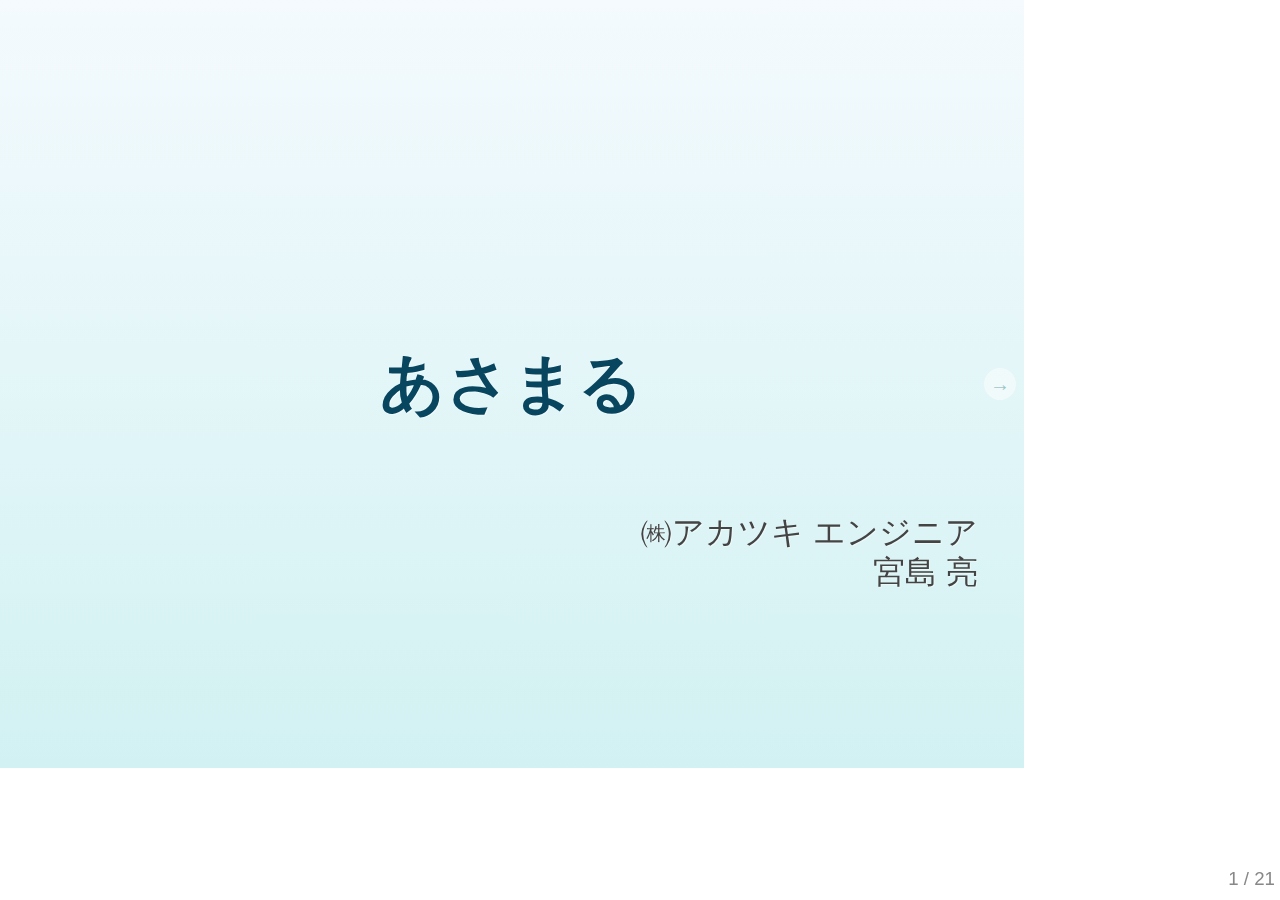
<file: introduction/index.html>
<!DOCTYPE html>
<!--[if lt IE 7]> <html class="no-js ie6" lang="en"> <![endif]-->
<!--[if IE 7]>    <html class="no-js ie7" lang="en"> <![endif]-->
<!--[if IE 8]>    <html class="no-js ie8" lang="en"> <![endif]-->
<!--[if gt IE 8]><!-->  <html class="no-js" lang="en"> <!--<![endif]-->
<head>
  <meta charset="utf-8">
  <meta http-equiv="X-UA-Compatible" content="IE=edge,chrome=1">

  <title>Welcome to the Participation Age</title>

  <meta name="description" content="A jQuery library for modern HTML presentations">
  <meta name="author" content="Caleb Troughton">
  <meta name="viewport" content="width=1024, user-scalable=no">

  <!-- Core and extension CSS files -->
  <link rel="stylesheet" media="screen" href="../core/deck.core.css">
  <link rel="stylesheet" media="screen" href="../extensions/goto/deck.goto.css">
  <link rel="stylesheet" media="screen" href="../extensions/menu/deck.menu.css">
  <link rel="stylesheet" media="screen" href="../extensions/navigation/deck.navigation.css">
  <link rel="stylesheet" media="screen" href="../extensions/status/deck.status.css">
  <link rel="stylesheet" media="screen" href="../extensions/hash/deck.hash.css">
  <link rel="stylesheet" media="screen" href="../extensions/scale/deck.scale.css">

  <!-- Style theme. More available in /themes/style/ or create your own. -->
  <link rel="stylesheet" media="screen" href="../themes/style/web-2.0.css">

  <!-- Transition theme. More available in /themes/transition/ or create your own. -->
  <link rel="stylesheet" media="screen" href="../themes/transition/horizontal-slide.css">

  <!-- Basic black and white print styles -->
  <link rel="stylesheet" media="print" href="../core/print.css">

  <script src="../modernizr.custom.js"></script>
</head>

<body onload="window.resizeBy(1024,768);">
  <div class="deck-container">

    <!-- Begin slides -->
    <section class="slide" id="title-slide">
      <h1 style="font-size:64px">あさまる</h1>
      <div style="font-size:32px;text-align:right;vertical-align:bottom;top:512px;left:640px;position:fixed">
        ㈱アカツキ エンジニア<br>
        宮島 亮
      </div>
    </section>

    <section class="slide" id="the-participation-age">
      <h1>
        The Participation Age<br>
        新しい働き方
      </h1>
    </section>

    <section class="slide" id="chuck">
      <h2>The Participation Age</h2>
      <blockquote>
        仕事に対する<br>価値観は、<br>"Industrial Age"から<br>"Participation Age"へ<br>
        <cite>Chuck Blakeman</cite>
      </blockquote>
      <img src="img/chuck.jpg" height=300>
    </section>

    <section class="slide" id="first-summary">
      <h2>Participation Age での常識</h2>
      <ul>
        <li>金 ＜ 意義 </li>
        <li>全員がオーナーシップを持つ</li>
        <li>メンバーを子供扱いせず、大人として扱う</li>
      </ul>
    </section>


    <section class="slide" id="employee1">
      <img src="img/employee1.png">
    </section>

    <section class="slide" id="employee2">
      <img src="img/employee2.png">
    </section>

    <section class="slide" id="employee3">
      <img src="img/employee3.png">
    </section>

    <section class="slide" id="manager1">
      <img src="img/manager1.png">
    </section>

    <section class="slide" id="manager2">
      <img src="img/manager2.png">
    </section>

    <section class="slide" id="companies">
      <img src="img/companies.png">
      <div class="slide" height=64>
        <img src="img/aktsk.gif" style="height: inherit">
      </div>
    </section>

    <section class="slide" id="hows1">
      <h2>制度</h2>
      <ul>
        <li class="slide">
          リーダーを投票で決める
        </li>
        <li class="slide">
          給与を自分たちで決める
        </li>
        <li class="slide">
          有給の上限なし
        </li>
        <li class="slide">
          すべての会議は任意参加
        </li>
        <li class="slide">
          勤務時間の設定なし
        </li>
        <li class="slide">
          議事録の名前はアルファベット順
        </li>
      </ul>
    </section>

    <section class="slide" id="fundamental-motivation">
      <h2>オーナーシップが<br>最大のモチベーション</h2>
      <blockquote>
        パートナーの◯◯さんは<br>
        自走できないから、<br>
        社員の◯◯が<br>
        オーナーシップもって
        <br>具体的なタスクに落としこんであげないとねー
        <br>
        <cite>とある定例にて</cite>
      </blockquote>
    </section>

    <section class="slide" id="finally">
      <h2>会社は皆で作る作品</h2>
      <h1>皆様の<br>ご意見募集</h1>
    </section>

    <section class="slide" id="things-to-read">
      <h2>参考資料</h2>
      <ul>
        <li>
          <a src="http://www.inc.com/chuck-blakeman/participation-age-companies-8211-the-new-norm.html">
            Embracing The Participation Age
          </a>
        </li>
        <li>
          Why Employees Are Always a Bad Idea, Chuck Blakeman
        </li>
        <li>
          Maverick, Ricardo Semler
        </li>
      </ul>
    </section>

    <!-- deck.navigation snippet -->
    <a href="#" class="deck-prev-link" title="Previous">&#8592;</a>
    <a href="#" class="deck-next-link" title="Next">&#8594;</a>

    <!-- deck.status snippet -->
    <p class="deck-status">
      <span class="deck-status-current"></span>
      /
      <span class="deck-status-total"></span>
    </p>

    <!-- deck.goto snippet -->
    <form action="." method="get" class="goto-form">
      <label for="goto-slide">Go to slide:</label>
      <input type="text" name="slidenum" id="goto-slide" list="goto-datalist">
      <datalist id="goto-datalist"></datalist>
      <input type="submit" value="Go">
    </form>

    <!-- deck.hash snippet -->
    <a href="." title="Permalink to this slide" class="deck-permalink">#</a>
  </div>

<script src="../jquery.min.js"></script>

<!-- Deck Core and extensions -->
<script src="../core/deck.core.js"></script>
<script src="../extensions/hash/deck.hash.js"></script>
<script src="../extensions/menu/deck.menu.js"></script>
<script src="../extensions/goto/deck.goto.js"></script>
<script src="../extensions/status/deck.status.js"></script>
<script src="../extensions/navigation/deck.navigation.js"></script>
<script src="../extensions/scale/deck.scale.js"></script>

<!-- Initialize the deck -->
<script>
$(function() {
  $.deck('.slide');
});
</script>

</body>
</html>
</file>
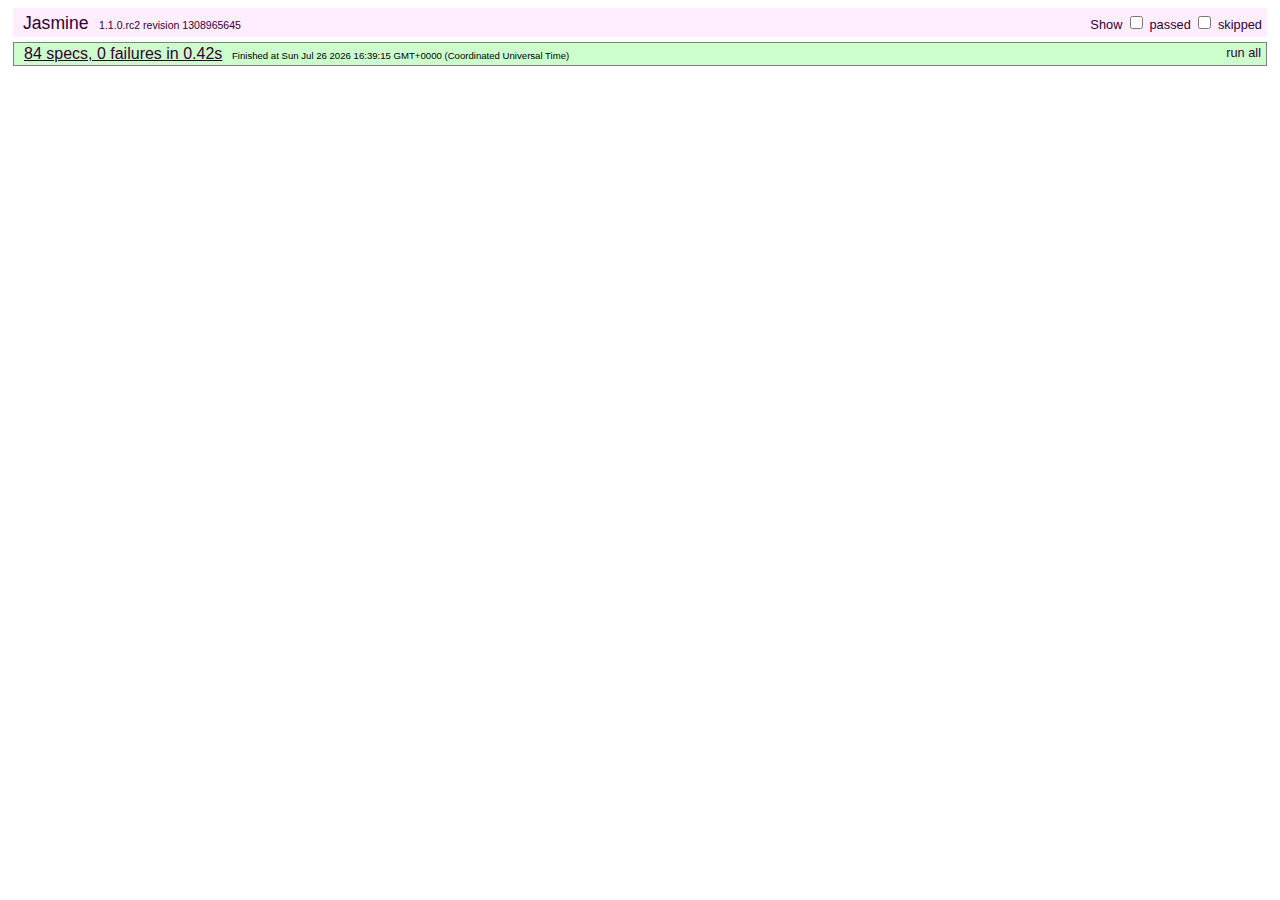
<file: test/index.html>
<!DOCTYPE HTML PUBLIC "-//W3C//DTD HTML 4.01 Transitional//EN"
  "http://www.w3.org/TR/html4/loose.dtd">
<html>
<head>
  <title>deck.js - Jasmine Test Runner</title>
  <link rel="stylesheet" type="text/css" href="lib/jasmine.css">
  <script type="text/javascript" src="../modernizr.custom.js"></script>
  <script type="text/javascript" src="lib/jasmine.js"></script>
  <script type="text/javascript" src="lib/jasmine-html.js"></script>
  <script src="../jquery.min.js"></script>
  <script type="text/javascript" src="lib/jasmine-jquery.js"></script>

  <!-- include source files here... -->
  <script type="text/javascript" src="../core/deck.core.js"></script>
  <script type="text/javascript" src="../extensions/hash/deck.hash.js"></script>
  <script type="text/javascript" src="../extensions/menu/deck.menu.js"></script>
  <script type="text/javascript" src="../extensions/goto/deck.goto.js"></script>
  <script type="text/javascript" src="../extensions/status/deck.status.js"></script>
  <script type="text/javascript" src="../extensions/navigation/deck.navigation.js"></script>
  <script type="text/javascript" src="../extensions/scale/deck.scale.js"></script>

  <!-- include spec files here... -->
  <script type="text/javascript" src="settings.js"></script>
  <script type="text/javascript" src="spec.core.js"></script>
  <script type="text/javascript" src="spec.menu.js"></script>
  <script type="text/javascript" src="spec.goto.js"></script>
  <script type="text/javascript" src="spec.navigation.js"></script>
  <script type="text/javascript" src="spec.hash.js"></script>
  <script type="text/javascript" src="spec.status.js"></script>
  <script type="text/javascript" src="spec.scale.js"></script>
</head>

<body>
<script type="text/javascript">
  jasmine.getEnv().addReporter(new jasmine.TrivialReporter());
  jasmine.getEnv().execute();
</script>
</body>
</html>
</file>
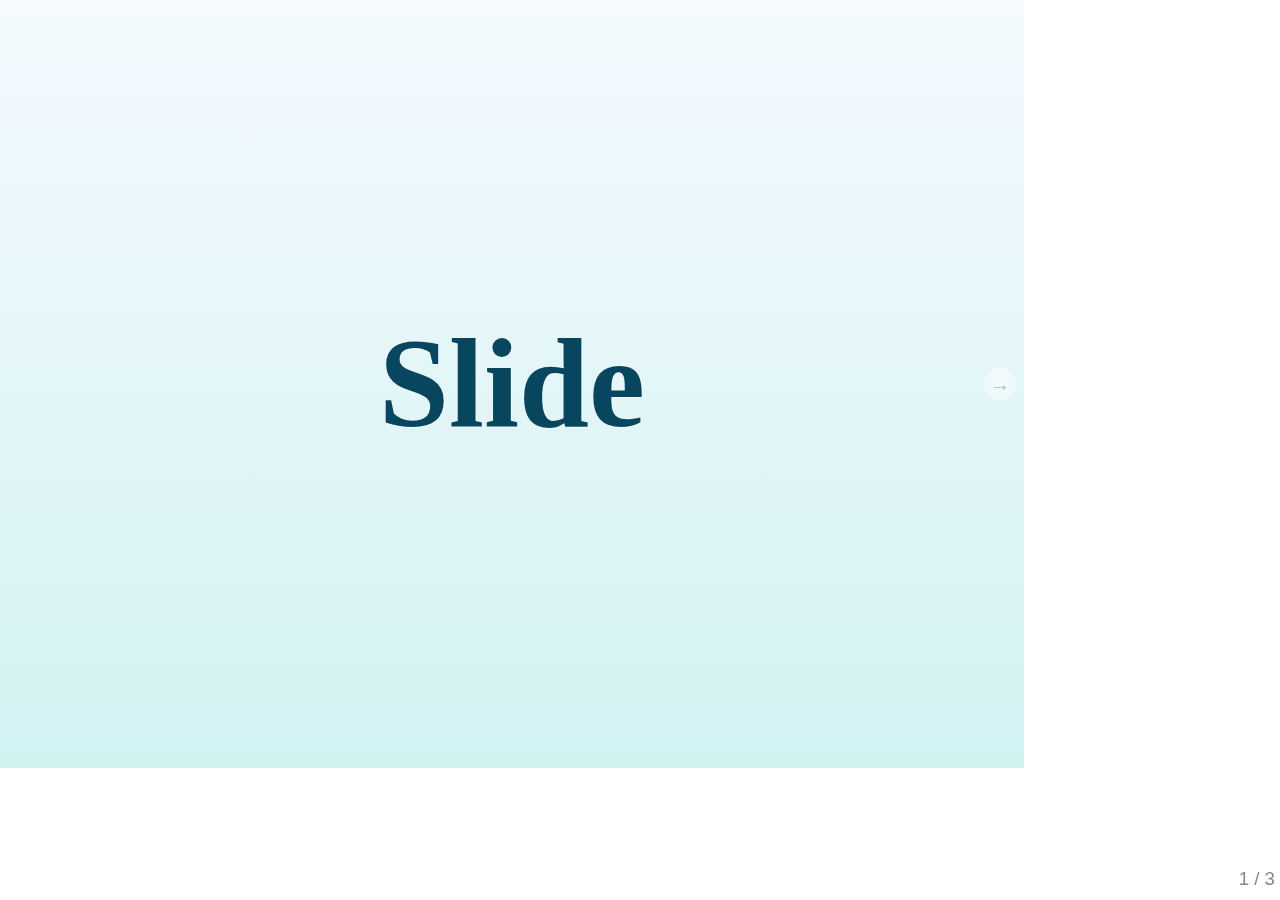
<file: boilerplate.html>
<!DOCTYPE html>
<html>
<head>
  <meta charset="utf-8">
  <meta http-equiv="X-UA-Compatible" content="IE=edge,chrome=1">
  <meta name="viewport" content="width=1024, user-scalable=no">

  <title>Your deck.js Presentation</title>

  <!-- Required stylesheet -->
  <link rel="stylesheet" href="core/deck.core.css">

  <!-- Extension CSS files go here. Remove or add as needed. -->
  <link rel="stylesheet" media="screen" href="extensions/goto/deck.goto.css">
  <link rel="stylesheet" media="screen" href="extensions/menu/deck.menu.css">
  <link rel="stylesheet" media="screen" href="extensions/navigation/deck.navigation.css">
  <link rel="stylesheet" media="screen" href="extensions/status/deck.status.css">
  <link rel="stylesheet" media="screen" href="extensions/hash/deck.hash.css">
  <link rel="stylesheet" media="screen" href="extensions/scale/deck.scale.css">

  <!-- Style theme. More available in /themes/style/ or create your own. -->
  <link rel="stylesheet" media="screen" href="themes/style/web-2.0.css">

  <!-- Transition theme. More available in /themes/transition/ or create your own. -->
  <link rel="stylesheet" media="screen" href="themes/transition/horizontal-slide.css">

  <!-- Basic black and white print styles -->
  <link rel="stylesheet" media="print" href="core/print.css">

  <!-- Required Modernizr file -->
  <script src="modernizr.custom.js"></script>
</head>
<body>
  <div class="deck-container">

    <!-- Begin slides. Just make elements with a class of slide. -->

    <section class="slide">
      <h1>Slide</h1>
    </section>

    <section class="slide">
      <h1>Content</h1>
    </section>

    <section class="slide">
      <h1>Here</h1>
    </section>

    <!-- End slides. -->

  <!-- Begin extension snippets. Add or remove as needed. -->

    <!-- deck.navigation snippet -->
    <a href="#" class="deck-prev-link" title="Previous">&#8592;</a>
    <a href="#" class="deck-next-link" title="Next">&#8594;</a>

    <!-- deck.status snippet -->
    <p class="deck-status">
      <span class="deck-status-current"></span>
      /
      <span class="deck-status-total"></span>
    </p>

    <!-- deck.goto snippet -->
    <form action="." method="get" class="goto-form">
      <label for="goto-slide">Go to slide:</label>
      <input type="text" name="slidenum" id="goto-slide" list="goto-datalist">
      <datalist id="goto-datalist"></datalist>
      <input type="submit" value="Go">
    </form>

    <!-- deck.hash snippet -->
    <a href="." title="Permalink to this slide" class="deck-permalink">#</a>

    <!-- End extension snippets. -->
  </div>

<!-- Required JS files. -->
<script src="jquery.min.js"></script>
<script src="core/deck.core.js"></script>

<!-- Extension JS files. Add or remove as needed. -->
<script src="core/deck.core.js"></script>
<script src="extensions/hash/deck.hash.js"></script>
<script src="extensions/menu/deck.menu.js"></script>
<script src="extensions/goto/deck.goto.js"></script>
<script src="extensions/status/deck.status.js"></script>
<script src="extensions/navigation/deck.navigation.js"></script>
<script src="extensions/scale/deck.scale.js"></script>

<!-- Initialize the deck. You can put this in an external file if desired. -->
<script>
  $(function() {
    $.deck('.slide');
  });
</script>
</body>
</html>
</file>
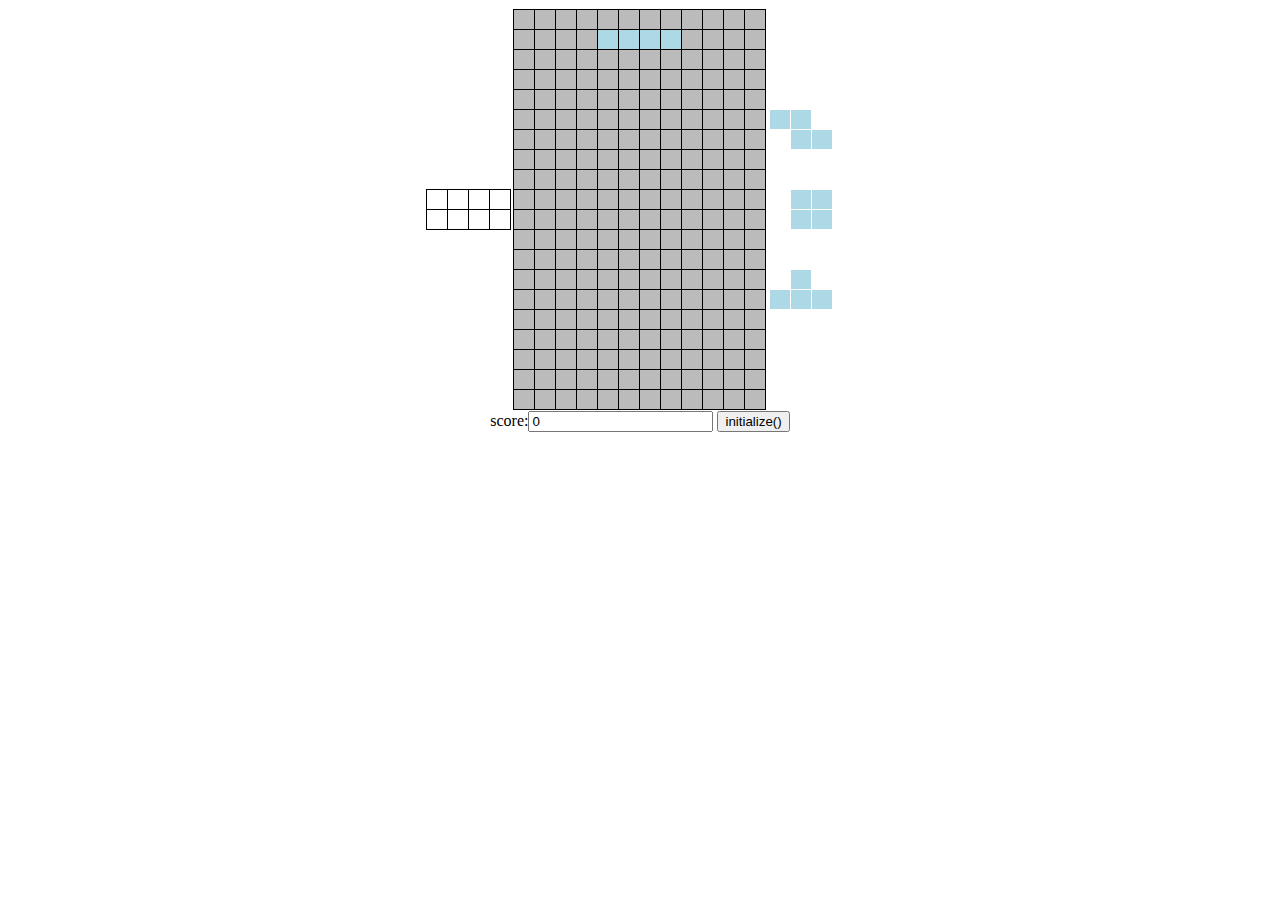
<file: introduction/tetris_wiz.html>
<html>
<head>
<title>tetris</title>
<script language="JavaScript" src="./tetris_wiz.js"></script>
<style type="text/css"><!--
table{
	border-collapse:collapse;
}
table.main{
	border:1px solid black;
}
td.sub{
	height:20px;
	width:18px;
	border:1px solid white;
}
td.main{
	height:20px;
	width:18px;
	border:1px solid black;
}
#tableN{
	height:240px;
}
--></style>
</head>
<body onKeyDown="key_down(event.keyCode)" onload="initialize()">
<center>
<script language="JavaScript"><!--
ROWS=12;
COLS=20;
document.write('<table><tr><td>');
document.write('<table id="tableH">');
count=0;
for(i=0;i<2;i++){
	document.write('<tr>');
	for(j=0;j<4;j++){
		document.write('<td class="main" id="tdh_');
		document.write(count++);
		document.write('"> </td>');
	}
	document.write('</tr>');
}
document.write('</table></td><td>');

document.write('<table class="main" id="tableM">');
count=0;
for(i=0;i<COLS;i++){
	document.write('<tr>');
	for(j=0;j<ROWS;j++){
		document.write('<td class="main" id="td_');
		document.write(count++);
		document.write('"> </td>');
	}
	document.write('</tr>');
}
document.write('</table>');

document.write('</td><td>');
document.write('<table id="tableN">');
count=0;
for(i=0;i<3;i++){
	document.write('<tr><td><table><span>');
	for(j=0;j<2;j++){
		document.write('<tr>');
		for(k=0;k<4;k++){
			document.write('<td class="sub" id="tdn_');
			document.write(count++);
			document.write('"> </td>');
		}
		document.write('</tr>');
	}
	document.write('</span></table></td></tr>');
}
document.write('</table></td></tr></table>');
//--></script>
<form name="myForm">
score:<input type="text" value="0" id="point">
<input type="button" onclick="initialize()" value="initialize()">
</form>
</center>
</body>
</html>
</file>
<file: core/deck.core.css>
html, body {
  width:1024px;
  height:768px;
  /*height: 100%;*/
  padding: 0;
  margin: 0;
}

.deck-container {
  position: relative;
  min-height: 100%;
  margin: 0 auto;
  overflow: hidden;
  overflow-y: auto;
}
.js .deck-container {
  visibility: hidden;
}
.ready .deck-container {
  visibility: visible;
}
.touch .deck-container {
  -webkit-text-size-adjust: none;
  -moz-text-size-adjust: none;
}

.deck-loading {
  display: none;
}

.slide {
  width: auto;
  min-height: 100%;
  position: relative;
}

.deck-before, .deck-previous, .deck-next, .deck-after {
  position: absolute;
  left: -999em;
  top: -999em;
}

.deck-current {
  z-index: 2;
}

.slide .slide {
  visibility: hidden;
  position: static;
  min-height: 0;
}

.deck-child-current {
  position: static;
  z-index: 2;
}
.deck-child-current .slide {
  visibility: hidden;
}
.deck-child-current .deck-previous, .deck-child-current .deck-before, .deck-child-current .deck-current {
  visibility: visible;
}
</file>
<file: extensions/goto/deck.goto.css>
.goto-form {
  position: absolute;
  z-index: 3;
  bottom: 10px;
  left: 50%;
  height: 1.75em;
  margin: 0 0 0 -9.125em;
  line-height: 1.75em;
  padding: 0.625em;
  display: none;
  background: #ccc;
  overflow: hidden;
  border-radius: 10px;
}
.goto-form label {
  font-weight: bold;
}
.goto-form label, .goto-form input {
  display: inline-block;
  font-family: inherit;
}
.deck-goto .goto-form {
  display: block;
}

#goto-slide {
  width: 8.375em;
  margin: 0 0.625em;
  height: 1.4375em;
}

@media print {
  .goto-form, #goto-slide {
    display: none;
  }
}
</file>
<file: extensions/menu/deck.menu.css>
.deck-menu {
  overflow: auto;
}
.deck-menu .slide {
  background: #eee;
  position: relative;
  left: 0;
  top: 0;
  visibility: visible;
  cursor: pointer;
}
.no-csstransforms .deck-menu > .slide {
  float: left;
  width: 22%;
  height: 22%;
  min-height: 0;
  margin: 1%;
  font-size: 0.22em;
  overflow: hidden;
  padding: 0 0.5%;
}
.csstransforms .deck-menu > .slide {
  -webkit-transform: scale(0.22) !important;
  -ms-transform: scale(0.22) !important;
  transform: scale(0.22) !important;
  -webkit-transform-origin: 0 0;
  -ms-transform-origin: 0 0;
  transform-origin: 0 0;
  -moz-box-sizing: border-box;
  box-sizing: border-box;
  width: 100%;
  height: 100%;
  overflow: hidden;
  padding: 0 48px;
  margin: 12px;
}
.deck-menu iframe, .deck-menu img, .deck-menu video {
  max-width: 100%;
}
.deck-menu .deck-current, .no-touch .deck-menu .slide:hover {
  background: #ddf;
}
.deck-menu.deck-container:hover .deck-prev-link, .deck-menu.deck-container:hover .deck-next-link {
  display: none;
}
</file>
<file: extensions/navigation/deck.navigation.css>
.deck-prev-link, .deck-next-link {
  display: none;
  position: absolute;
  z-index: 3;
  top: 50%;
  width: 32px;
  height: 32px;
  margin-top: -16px;
  font-size: 20px;
  font-weight: bold;
  line-height: 32px;
  vertical-align: middle;
  text-align: center;
  text-decoration: none;
  color: #fff;
  background: #888;
  border-radius: 16px;
}
.deck-prev-link:hover, .deck-prev-link:focus, .deck-prev-link:active, .deck-prev-link:visited, .deck-next-link:hover, .deck-next-link:focus, .deck-next-link:active, .deck-next-link:visited {
  color: #fff;
}

.deck-prev-link {
  left: 8px;
}

.deck-next-link {
  right: 8px;
}

.deck-container:hover .deck-prev-link, .deck-container:hover .deck-next-link {
  display: block;
}
.deck-container:hover .deck-prev-link.deck-nav-disabled, .touch .deck-container:hover .deck-prev-link, .deck-container:hover .deck-next-link.deck-nav-disabled, .touch .deck-container:hover .deck-next-link {
  display: none;
}

@media print {
  .deck-prev-link, .deck-next-link {
    display: none !important;
  }
}
</file>
<file: extensions/status/deck.status.css>
.deck-status {
  position: absolute;
  bottom: 10px;
  right: 5px;
  color: #888;
  z-index: 3;
  margin: 0;
}

body > .deck-container .deck-status {
  position: fixed;
}

@media print {
  .deck-status {
    display: none;
  }
}
</file>
<file: extensions/hash/deck.hash.css>
.deck-permalink {
  display: none;
  position: absolute;
  z-index: 4;
  bottom: 30px;
  right: 0;
  width: 48px;
  text-align: center;
}

.no-history .deck-container:hover .deck-permalink {
  display: block;
}
</file>
<file: extensions/scale/deck.scale.css>
.csstransforms .deck-container.deck-scale:not(.deck-menu) {
  overflow: hidden;
}
.csstransforms .deck-container.deck-scale:not(.deck-menu) > .slide {
  -moz-box-sizing: padding-box;
  box-sizing: padding-box;
  width: 100%;
  padding-bottom: 20px;
}
.csstransforms .deck-container.deck-scale:not(.deck-menu) > .slide > .deck-slide-scaler {
  -webkit-transform-origin: 50% 0;
  -ms-transform-origin: 50% 0;
  transform-origin: 50% 0;
}

.csstransforms .deck-container.deck-menu .deck-slide-scaler {
  -webkit-transform: none !important;
  -ms-transform: none !important;
  transform: none !important;
}
</file>
<file: themes/transition/horizontal-slide.css>
.csstransitions.csstransforms {
  overflow-x: hidden;
}
.csstransitions.csstransforms .deck-container > .slide {
  -webkit-transition: -webkit-transform 500ms ease-in-out;
  transition: transform 500ms ease-in-out;
}
.csstransitions.csstransforms .deck-container:not(.deck-menu) > .slide {
  position: absolute;
  top: 0;
  left: 0;
}
.csstransitions.csstransforms .deck-container:not(.deck-menu) > .slide .slide {
  position: relative;
  left: 0;
  top: 0;
  -webkit-transition: -webkit-transform 500ms ease-in-out, opacity 500ms ease-in-out;
  transition: transform 500ms ease-in-out, opacity 500ms ease-in-out;
}
.csstransitions.csstransforms .deck-container:not(.deck-menu) > .slide .deck-next, .csstransitions.csstransforms .deck-container:not(.deck-menu) > .slide .deck-after {
  visibility: visible;
  -webkit-transform: translate3d(200%, 0, 0);
  -ms-transform: translate(200%, 0);
  transform: translate3d(200%, 0, 0);
}
.csstransitions.csstransforms .deck-container:not(.deck-menu) > .deck-previous {
  -webkit-transform: translate3d(-200%, 0, 0);
  -ms-transform: translate(-200%, 0);
  transform: translate3d(-200%, 0, 0);
}
.csstransitions.csstransforms .deck-container:not(.deck-menu) > .deck-before {
  -webkit-transform: translate3d(-400%, 0, 0);
  -ms-transform: translate(-400%, 0);
  transform: translate3d(-400%, 0, 0);
}
.csstransitions.csstransforms .deck-container:not(.deck-menu) > .deck-next {
  -webkit-transform: translate3d(200%, 0, 0);
  -ms-transform: translate(200%, 0);
  transform: translate3d(200%, 0, 0);
}
.csstransitions.csstransforms .deck-container:not(.deck-menu) > .deck-after {
  -webkit-transform: translate3d(400%, 0, 0);
  -ms-transform: translate(400%, 0);
  transform: translate3d(400%, 0, 0);
}
.csstransitions.csstransforms .deck-container:not(.deck-menu) > .deck-before .slide, .csstransitions.csstransforms .deck-container:not(.deck-menu) > .deck-previous .slide {
  visibility: visible;
}
.csstransitions.csstransforms .deck-container:not(.deck-menu) > .deck-child-current {
  -webkit-transform: none;
  -ms-transform: none;
  transform: none;
}
</file>
<file: core/print.css>
body {
  font-size: 18pt;
}

h1 {
  font-size: 48pt;
}

h2 {
  font-size: 36pt;
}

h3 {
  font-size: 28pt;
}

pre {
  border: 1px solid #000;
  padding: 10px;
  white-space: pre-wrap;
}

.deck-container > .slide {
  page-break-after: always;
}
</file>
<file: test/lib/jasmine.css>
body {
  font-family: "Helvetica Neue Light", "Lucida Grande", "Calibri", "Arial", sans-serif;
}


.jasmine_reporter a:visited, .jasmine_reporter a {
  color: #303; 
}

.jasmine_reporter a:hover, .jasmine_reporter a:active {
  color: blue; 
}

.run_spec {
  float:right;
  padding-right: 5px;
  font-size: .8em;
  text-decoration: none;
}

.jasmine_reporter {
  margin: 0 5px;
}

.banner {
  color: #303;
  background-color: #fef;
  padding: 5px;
}

.logo {
  float: left;
  font-size: 1.1em;
  padding-left: 5px;
}

.logo .version {
  font-size: .6em;
  padding-left: 1em;
}

.runner.running {
  background-color: yellow;
}


.options {
  text-align: right;
  font-size: .8em;
}




.suite {
  border: 1px outset gray;
  margin: 5px 0;
  padding-left: 1em;
}

.suite .suite {
  margin: 5px; 
}

.suite.passed {
  background-color: #dfd;
}

.suite.failed {
  background-color: #fdd;
}

.spec {
  margin: 5px;
  padding-left: 1em;
  clear: both;
}

.spec.failed, .spec.passed, .spec.skipped {
  padding-bottom: 5px;
  border: 1px solid gray;
}

.spec.failed {
  background-color: #fbb;
  border-color: red;
}

.spec.passed {
  background-color: #bfb;
  border-color: green;
}

.spec.skipped {
  background-color: #bbb;
}

.messages {
  border-left: 1px dashed gray;
  padding-left: 1em;
  padding-right: 1em;
}

.passed {
  background-color: #cfc;
  display: none;
}

.failed {
  background-color: #fbb;
}

.skipped {
  color: #777;
  background-color: #eee;
  display: none;
}


/*.resultMessage {*/
  /*white-space: pre;*/
/*}*/

.resultMessage span.result {
  display: block;
  line-height: 2em;
  color: black;
}

.resultMessage .mismatch {
  color: black;
}

.stackTrace {
  white-space: pre;
  font-size: .8em;
  margin-left: 10px;
  max-height: 5em;
  overflow: auto;
  border: 1px inset red;
  padding: 1em;
  background: #eef;
}

.finished-at {
  padding-left: 1em;
  font-size: .6em;
}

.show-passed .passed,
.show-skipped .skipped {
  display: block;
}


#jasmine_content {
  position:fixed;
  right: 100%;
}

.runner {
  border: 1px solid gray;
  display: block;
  margin: 5px 0;
  padding: 2px 0 2px 10px;
}
</file>
<file: themes/style/web-2.0.css>
@charset "UTF-8";
/* Resets and base styles from HTML5 Boilerplate */
div, span, object, iframe,
h1, h2, h3, h4, h5, h6, p, blockquote, pre,
abbr, address, cite, code, del, dfn, em, img, ins, kbd, q, samp,
small, strong, sub, sup, var, b, i, dl, dt, dd, ol, ul, li,
fieldset, form, label, legend,
table, caption, tbody, tfoot, thead, tr, th, td,
article, aside, canvas, details, figcaption, figure,
footer, header, hgroup, menu, nav, section, summary,
time, mark, audio, video {
  margin: 0;
  padding: 0;
  border: 0;
  font-size: 100%;
  font: inherit;
  vertical-align: baseline;
}

article, aside, details, figcaption, figure,
footer, header, hgroup, menu, nav, section {
  display: block;
}

blockquote, q {
  quotes: none;
}
blockquote:before, blockquote:after, q:before, q:after {
  content: "";
  content: none;
}

ins {
  background-color: #ff9;
  color: #000;
  text-decoration: none;
}

mark {
  background-color: #ff9;
  color: #000;
  font-style: italic;
  font-weight: bold;
}

del {
  text-decoration: line-through;
}

abbr[title], dfn[title] {
  border-bottom: 1px dotted;
  cursor: help;
}

table {
  border-collapse: collapse;
  border-spacing: 0;
}

hr {
  display: block;
  height: 1px;
  border: 0;
  border-top: 1px solid #ccc;
  margin: 1em 0;
  padding: 0;
}

input, select {
  vertical-align: middle;
}

select, input, textarea, button {
  font: 99% sans-serif;
}

pre, code, kbd, samp {
  font-family: monospace, sans-serif;
}

a {
  -webkit-tap-highlight-color: rgba(0, 0, 0, 0);
}
a:hover, a:active {
  outline: none;
}

ul, ol {
  margin-left: 2em;
  vertical-align: top;
}

ol {
  list-style-type: decimal;
}

nav ul, nav li {
  margin: 0;
  list-style: none;
  list-style-image: none;
}

small {
  font-size: 85%;
}

strong, th {
  font-weight: bold;
}

td {
  vertical-align: top;
}

sub, sup {
  font-size: 75%;
  line-height: 0;
  position: relative;
}

sup {
  top: -0.5em;
}

sub {
  bottom: -0.25em;
}

textarea {
  overflow: auto;
}

input[type="radio"] {
  vertical-align: text-bottom;
}

input[type="checkbox"] {
  vertical-align: bottom;
}

label,
input[type="button"],
input[type="submit"],
input[type="image"],
button {
  cursor: pointer;
}

button, input, select, textarea {
  margin: 0;
}

input:invalid, textarea:invalid {
  border-radius: 1px;
  -moz-box-shadow: 0px 0px 5px red;
  -webkit-box-shadow: 0px 0px 5px red;
  box-shadow: 0px 0px 5px red;
}
input:invalid .no-boxshadow, textarea:invalid .no-boxshadow {
  background-color: #f0dddd;
}

button {
  width: auto;
  overflow: visible;
}

select, input, textarea {
  color: #444444;
}

a {
  color: #607890;
}
a:hover, a:focus {
  color: #036;
}
a:link {
  -webkit-tap-highlight-color: #fff;
}

/* End HTML5 Boilerplate adaptations */
h1 {
  font-size: 4.5em;
}

h1, .vcenter {
  font-weight: bold;
  text-align: center;
  padding-top: 1em;
  max-height: 100%;
}
.csstransforms h1, .csstransforms .vcenter {
  padding: 0 48px;
  position: absolute;
  left: 0;
  right: 0;
  top: 50%;
  -webkit-transform: translate(0, -50%);
  -moz-transform: translate(0, -50%);
  -ms-transform: translate(0, -50%);
  -o-transform: translate(0, -50%);
  transform: translate(0, -50%);
}

.vcenter h1 {
  position: relative;
  top: auto;
  padding: 0;
  -webkit-transform: none;
  -moz-transform: none;
  -ms-transform: none;
  -o-transform: none;
  transform: none;
}

h2 {
  font-size: 2.25em;
  font-weight: bold;
  padding-top: .5em;
  margin: 0 0 .66666em 0;
  border-bottom: 3px solid #888;
}

h3 {
  font-size: 1.4375em;
  font-weight: bold;
  margin-bottom: .30435em;
}

h4 {
  font-size: 1.25em;
  font-weight: bold;
  margin-bottom: .25em;
}

h5 {
  font-size: 1.125em;
  font-weight: bold;
  margin-bottom: .2222em;
}

h6 {
  font-size: 1em;
  font-weight: bold;
}

img, iframe, video {
  display: block;
  max-width: 100%;
}

video, iframe, img {
  display: block;
  margin: 0 auto;
}

p, blockquote, iframe, img, ul, ol, pre, video {
  margin-bottom: 1em;
}

pre {
  white-space: pre;
  white-space: pre-wrap;
  word-wrap: break-word;
  padding: 1em;
  border: 1px solid #888;
}

em {
  font-style: italic;
}

li {
  padding: .25em 0;
  vertical-align: middle;
}
li > ol, li > ul {
  margin-bottom: inherit;
}

.deck-container {
  font-size: 16px;
  line-height: 1.25;
  color: #444;
}

.slide {
  -moz-box-sizing: border-box;
  box-sizing: border-box;
  width: 100%;
}

h1, h2, h3, h4, h5, h6 {
  font-family: "Hoefler Text", Constantia, Palatino, "Palatino Linotype", "Book Antiqua", Georgia, serif;
}

h1 {
  color: #08455f;
}

h2 {
  color: #0b7495;
  border-bottom: 0;
}
.cssreflections h2 {
  line-height: 1;
  -webkit-box-reflect: below -0.5555em -webkit-gradient(linear, left top, left bottom, from(transparent), color-stop(0.3, transparent), color-stop(0.7, rgba(255, 255, 255, 0.1)), to(transparent));
  -moz-box-reflect: below -0.5555em -moz-linear-gradient(top, transparent 0%, transparent 30%, rgba(255, 255, 255, 0.3) 100%);
}

h3 {
  color: #000;
}

pre {
  border-color: #cde;
  background: #fff;
  position: relative;
  z-index: auto;
  border-radius: 5px;
  /* http://nicolasgallagher.com/css-drop-shadows-without-images/ */
}
.csstransforms.boxshadow pre > :first-child:before {
  content: "";
  position: absolute;
  z-index: -1;
  background: #fff;
  top: 0;
  bottom: 0;
  left: 0;
  right: 0;
}
.csstransforms.boxshadow pre:before, .csstransforms.boxshadow pre:after {
  content: "";
  position: absolute;
  z-index: -2;
  bottom: 15px;
  width: 50%;
  height: 20%;
  max-width: 300px;
  box-shadow: 0 15px 10px rgba(0, 0, 0, 0.7);
}
.csstransforms.boxshadow pre:before {
  left: 10px;
  -webkit-transform: rotate(-3deg);
  -ms-transform: rotate(-3deg);
  transform: rotate(-3deg);
}
.csstransforms.boxshadow pre:after {
  right: 10px;
  -webkit-transform: rotate(3deg);
  -ms-transform: rotate(3deg);
  transform: rotate(3deg);
}

code {
  color: #789;
}

blockquote {
  font-family: "Hoefler Text", Constantia, Palatino, "Palatino Linotype", "Book Antiqua", Georgia, serif;
  font-size: 2em;
  padding: 1em 2em .5em 2em;
  color: #000;
  background: #fff;
  position: relative;
  border: 1px solid #cde;
  z-index: auto;
  border-radius: 5px;
}
.boxshadow blockquote > :first-child:before {
  content: "";
  position: absolute;
  z-index: -1;
  background: #fff;
  top: 0;
  bottom: 0;
  left: 0;
  right: 0;
}
.boxshadow blockquote:after {
  content: "";
  position: absolute;
  z-index: -2;
  top: 10px;
  bottom: 10px;
  left: 0;
  right: 50%;
  -moz-border-radius: 10px / 100px;
  border-radius: 10px / 100px;
  box-shadow: 0 0 15px rgba(0, 0, 0, 0.6);
}
blockquote p {
  margin: 0;
}
blockquote cite {
  font-size: .5em;
  font-style: normal;
  font-weight: bold;
  color: #888;
}
blockquote:before {
  content: "“";
  position: absolute;
  top: 0;
  left: 0;
  font-size: 5em;
  line-height: 1;
  color: #ccf0f0;
  z-index: 1;
}

::-moz-selection {
  background: #08455f;
  color: #fff;
}

::selection {
  background: #08455f;
  color: #fff;
}

a, a:hover, a:focus, a:active, a:visited {
  color: #599;
  text-decoration: none;
}
a:hover, a:focus {
  text-decoration: underline;
}

.deck-container {
  font-family: "Gill Sans", "Gill Sans MT", Calibri, sans-serif;
  font-size: 1.75em;
  background: #f4fafe;
  /* Old browsers */
  background: -moz-linear-gradient(top, #f4fafe 0%, #ccf0f0 100%);
  /* FF3.6+ */
  background: -webkit-gradient(linear, left top, left bottom, color-stop(0%, #f4fafe), color-stop(100%, #ccf0f0));
  /* Chrome,Safari4+ */
  background: -webkit-linear-gradient(top, #f4fafe 0%, #ccf0f0 100%);
  /* Chrome10+,Safari5.1+ */
  background: -o-linear-gradient(top, #f4fafe 0%, #ccf0f0 100%);
  /* Opera11.10+ */
  background: -ms-linear-gradient(top, #f4fafe 0%, #ccf0f0 100%);
  /* IE10+ */
  background: linear-gradient(top, #f4fafe 0%, #ccf0f0 100%);
  /* W3C */
  background-attachment: fixed;
  text-shadow: 1px 1px 1px rgba(255, 255, 255, 0.5);
}
.deck-container > .slide {
  padding: 0 48px;
}

.slide .deck-before, .slide .deck-previous {
  opacity: 0.4;
}
.slide .deck-before:not(.deck-child-current) .deck-before, .slide .deck-before:not(.deck-child-current) .deck-previous, .slide .deck-previous:not(.deck-child-current) .deck-before, .slide .deck-previous:not(.deck-child-current) .deck-previous {
  opacity: 1;
}
.slide .deck-child-current {
  opacity: 1;
}

.deck-prev-link, .deck-next-link {
  background: #fff;
  opacity: 0.5;
}
.deck-prev-link, .deck-prev-link:hover, .deck-prev-link:focus, .deck-prev-link:active, .deck-prev-link:visited, .deck-next-link, .deck-next-link:hover, .deck-next-link:focus, .deck-next-link:active, .deck-next-link:visited {
  color: #599;
}
.deck-prev-link:hover, .deck-prev-link:focus, .deck-next-link:hover, .deck-next-link:focus {
  opacity: 1;
  text-decoration: none;
}

.deck-status {
  font-size: 0.6666em;
}

.deck-menu .slide {
  background: transparent;
  border-radius: 5px;
}
.rgba .deck-menu .slide {
  background: rgba(0, 0, 0, 0.1);
}
.deck-menu .slide.deck-current, .rgba .deck-menu .slide.deck-current, .no-touch .deck-menu .slide:hover {
  background: #fff;
}

.goto-form {
  background: #fff;
  border: 1px solid #cde;
  border-radius: 5px;
}
.boxshadow .goto-form {
  box-shadow: 0 15px 10px -10px rgba(0, 0, 0, 0.5), 0 1px 4px rgba(0, 0, 0, 0.3), 0 0 40px rgba(0, 0, 0, 0.1) inset;
}
</file>
